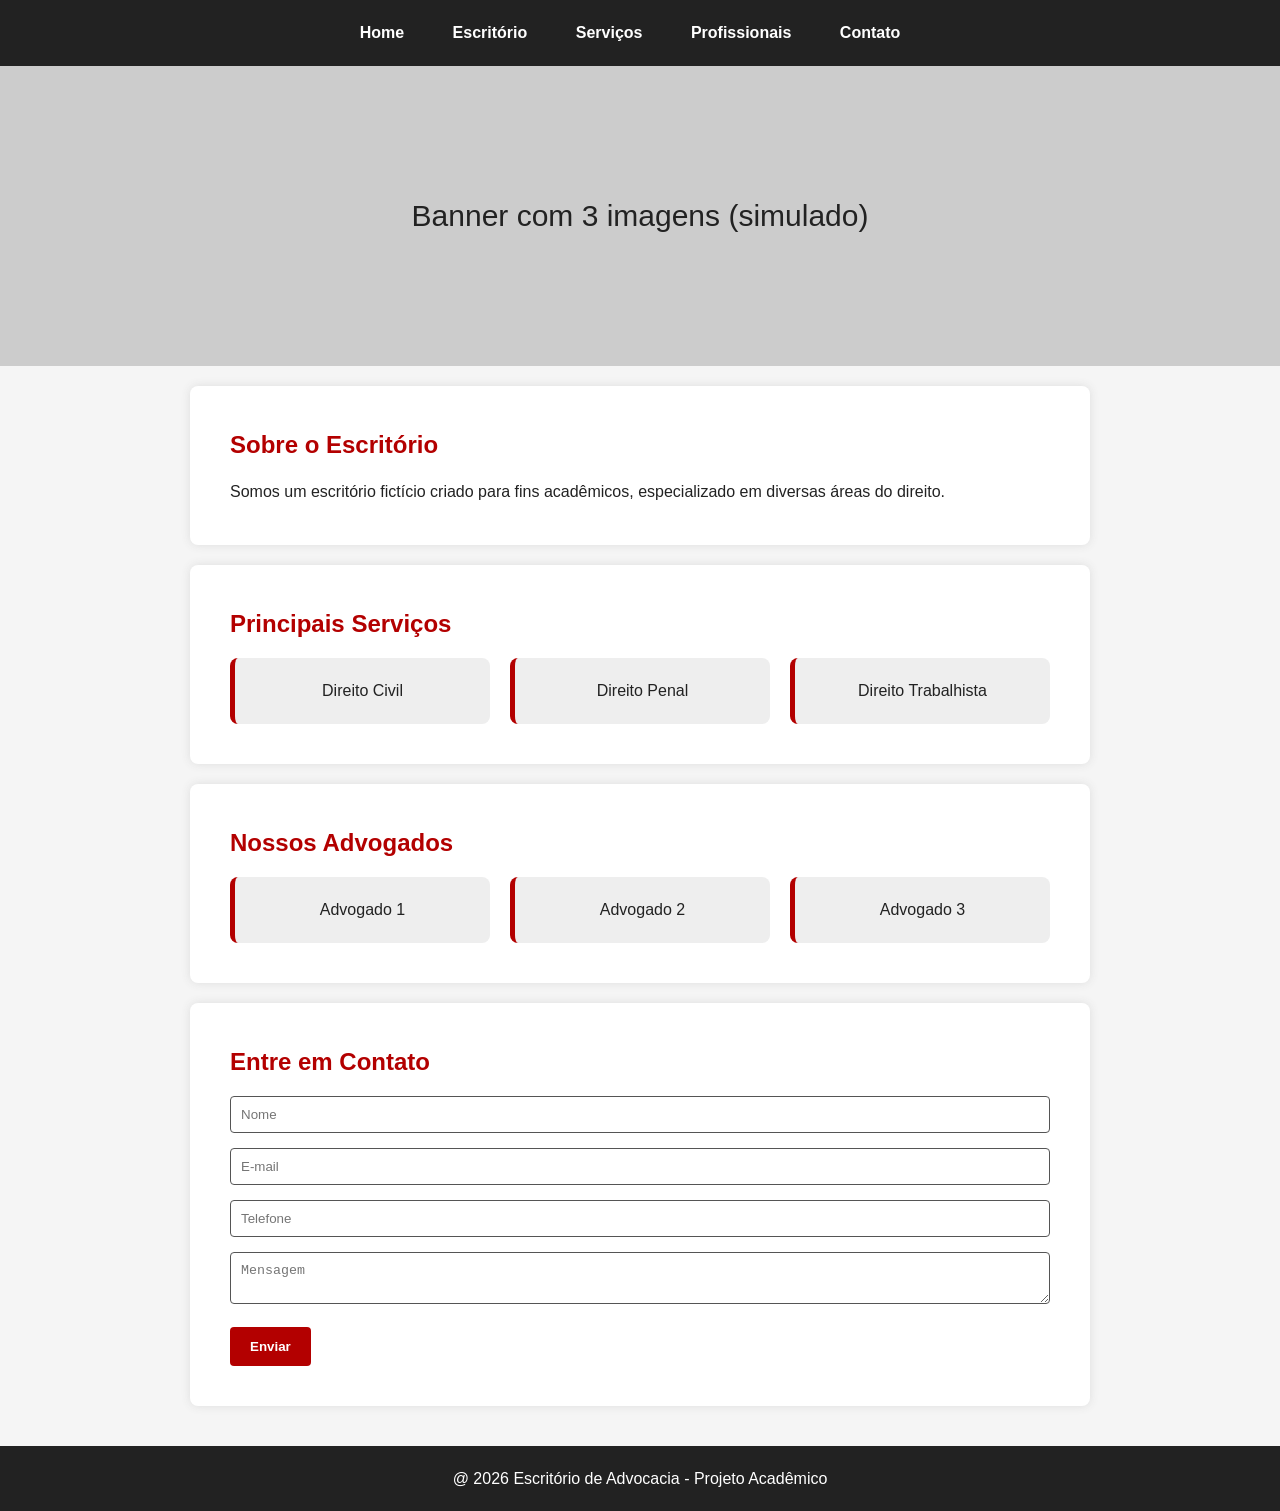
<file: index.html>
<!DOCTYPE html>
<html lang="en">
<head>
    <meta charset="UTF-8">
    <meta name="viewport" content="width=device-width, initial-scale=1.0">
    <title>Escritório de Advocacia</title>
    <link rel="stylesheet" href="css/style.css">
</head>
<body>
<header>
    <nav>
        <a href="index.html">Home</a>
        <a href="escritorio.html">Escritório</a>
        <a href="servicos.html">Serviços</a>
        <a href="profissionais.html">Profissionais</a>
        <a href="contato.html">Contato</a>
    </nav>
</header>
<div class="banner">
    Banner com 3 imagens (simulado)
</div>
<section>
    <h2>Sobre o Escritório</h2>
    <p>Somos um escritório fictício criado para fins acadêmicos, especializado em diversas áreas do direito.</p>
</section>
<section>
    <h2>Principais Serviços</h2>
    <div class="card-container">
        <div class="card">Direito Civil</div>
        <div class="card">Direito Penal</div>
        <div class="card">Direito Trabalhista</div>
    </div>
</section>

<section>
    <h2>Nossos Advogados</h2>
        <div class="card-container">
        <div class="card">Advogado 1</div>
        <div class="card">Advogado 2</div>
        <div class="card">Advogado 3</div>
    </div>
</section>

<section>
    <h2>Entre em Contato</h2>
    <form>
        <input type="text" placeholder="Nome">
        <input type="email" placeholder="E-mail">
        <input type="tel" placeholder="Telefone">
        <textarea placeholder="Mensagem"></textarea>
        <button>Enviar</button>
    </form>
</section>

<footer>
    @ 2026 Escritório de Advocacia - Projeto Acadêmico
</footer>

</body>
</html>
</file>
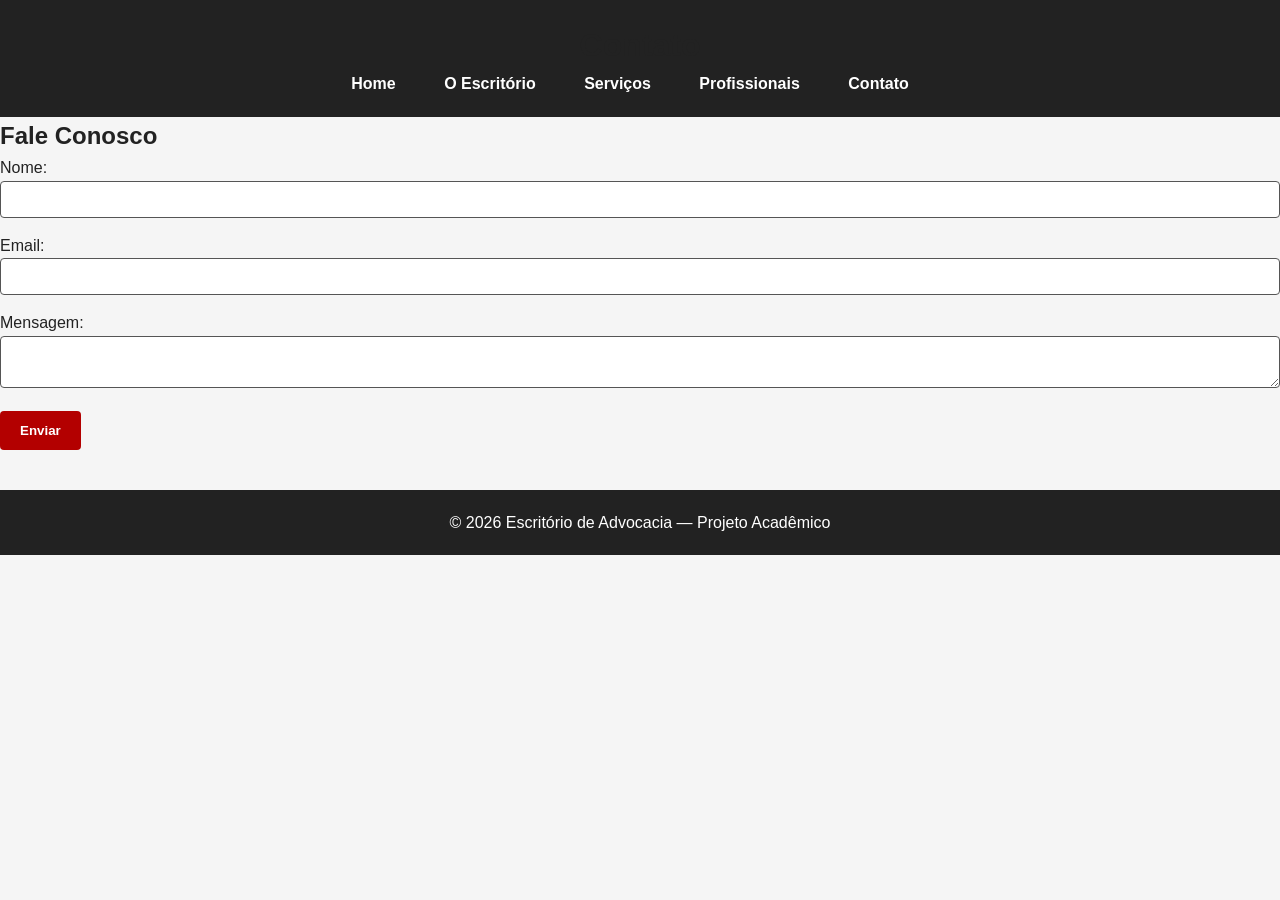
<file: contato.html>
<!DOCTYPE html>
<html lang="en">
<head>
    <meta charset="UTF-8">
    <meta name="viewport" content="width=device-width, initial-scale=1.0">
    <title>Contato</title>
    <link rel="stylesheet" href="css/style.css">
</head>
<body>
    <header>
    <h1>Contato</h1>
    <nav>
        <a href="index.html">Home</a>
        <a href="escritorio.html">O Escritório</a>
        <a href="servicos.html">Serviços</a>
        <a href="profissionais.html">Profissionais</a>
        <a href="contato.html">Contato</a>
    </nav>
</header>

<main>
    <h2>Fale Conosco</h2>

    <form>
        <label>Nome:</label>
        <input type="text" required>

        <label>Email:</label>
        <input type="email" required>

        <label>Mensagem:</label>
        <textarea required></textarea>

        <button type="submit">Enviar</button>
    </form>
</main>

<footer>
    <p>© 2026 Escritório de Advocacia — Projeto Acadêmico</p>
</footer>
    
</body>
</html>
</file>
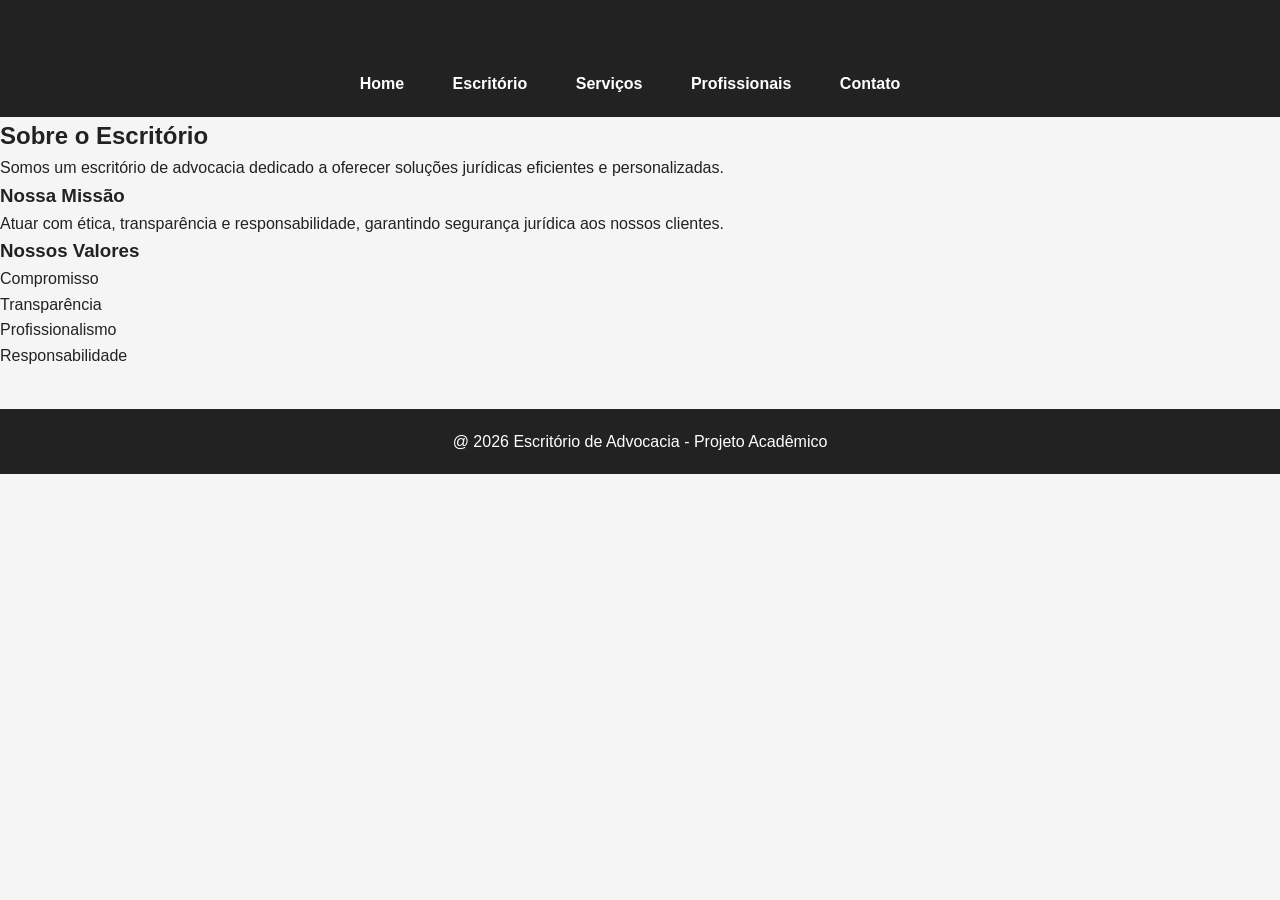
<file: escritorio.html>
<!DOCTYPE html>
<html lang="en">
<head>
    <meta charset="UTF-8">
    <meta name="viewport" content="width=device-width, initial-scale=1.0">
    <title>O Escritório</title>
    <link rel="stylesheet" href="css/style.css">
</head>
<body>
<header>
    <h1>Nosso Escritório</h1>
    <nav>
        <a href="index.html">Home</a>
        <a href="escritorio.html">Escritório</a>
        <a href="servicos.html">Serviços</a>
        <a href="profissionais.html">Profissionais</a>
        <a href="contato.html">Contato</a>
    </nav>

</header>
<main>
    <h2>Sobre o Escritório</h2>
    <p>Somos um escritório de advocacia dedicado a oferecer soluções jurídicas eficientes e personalizadas.</p>

    <h3>Nossa Missão</h3>
    <p>Atuar com ética, transparência e responsabilidade, garantindo segurança jurídica aos nossos clientes.</p>
    
    <h3>Nossos Valores</h3>
    <ul>
        <li>Compromisso</li>
        <li>Transparência</li>
        <li>Profissionalismo</li>
        <li>Responsabilidade</li>
    </ul>
</main>

<footer>
    <p>@ 2026 Escritório de Advocacia - Projeto Acadêmico</p>
</footer>
    
</body>
</html>
</file>
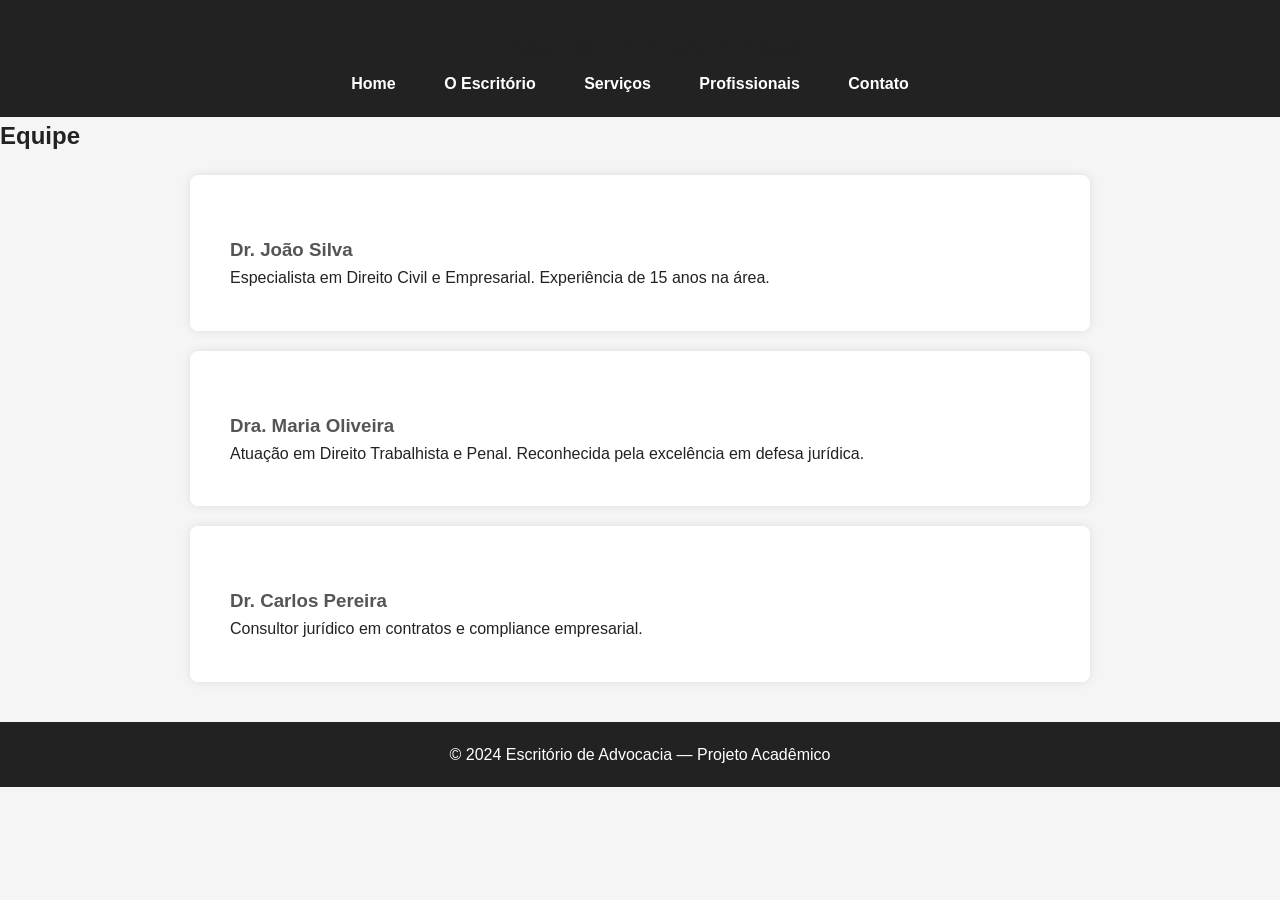
<file: profissionais.html>
<!DOCTYPE html>
<html lang="en">
<head>
    <meta charset="UTF-8">
    <meta name="viewport" content="width=device-width, initial-scale=1.0">
    <title>Profissionais</title>
    <link rel="stylesheet" href="css/style.css">
</head>
<body>
<header>
    <h1>Nossos Profissionais</h1>
    <nav>
        <a href="index.html">Home</a>
        <a href="escritorio.html">O Escritório</a>
        <a href="servicos.html">Serviços</a>
        <a href="profissionais.html">Profissionais</a>
        <a href="contato.html">Contato</a>
    </nav>
</header>

<main>
    <h2>Equipe</h2>
    <section>
        <h3>Dr. João Silva</h3>
        <p>Especialista em Direito Civil e Empresarial. Experiência de 15 anos na área.</p>
    </section>

    <section>
        <h3>Dra. Maria Oliveira</h3>
        <p>Atuação em Direito Trabalhista e Penal. Reconhecida pela excelência em defesa jurídica.</p>
    </section>

    <section>
        <h3>Dr. Carlos Pereira</h3>
        <p>Consultor jurídico em contratos e compliance empresarial.</p>
    </section>
</main>

<footer>
    <p>© 2024 Escritório de Advocacia — Projeto Acadêmico</p>
</footer>
    
</body>
</html>
</file>
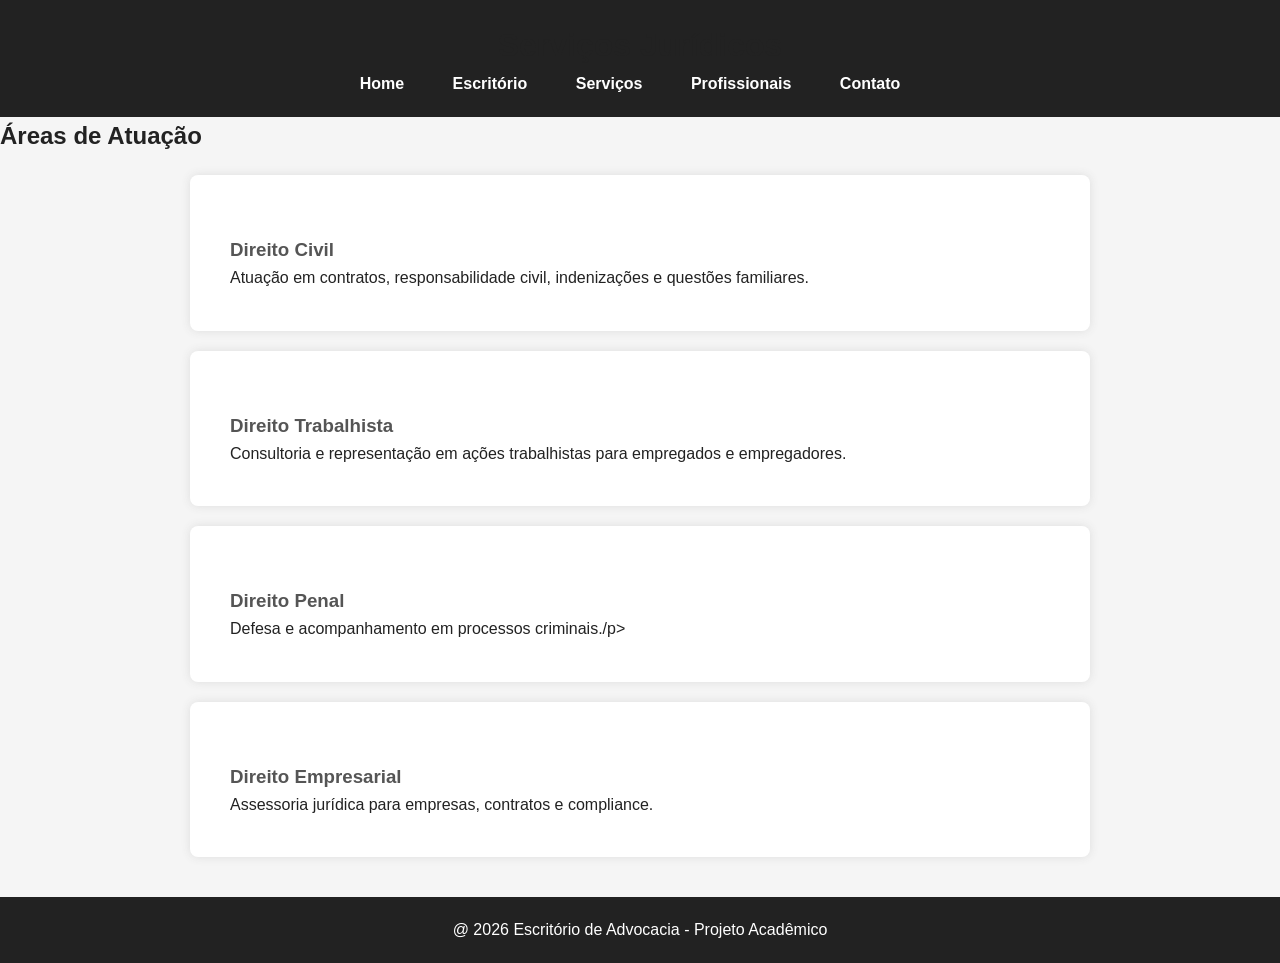
<file: servicos.html>
<!DOCTYPE html>
<html lang="en">
<head>
    <meta charset="UTF-8">
    <meta name="viewport" content="width=device-width, initial-scale=1.0">
    <title>Serviços</title>
    <link rel="stylesheet" href="css/style.css">
</head>
<body>
<header>
    <h1>Serviços Jurídicos</h1>
    <nav>
        <a href="index.html">Home</a>
        <a href="escritorio.html">Escritório</a>
        <a href="servicos.html">Serviços</a>
        <a href="profissionais.html">Profissionais</a>
        <a href="contato.html ">Contato</a>
    </nav>
</header>
<main>
    <h2>Áreas de Atuação</h2>
    <section>
        <h3>Direito Civil</h3>
        <p>Atuação em contratos, responsabilidade civil, indenizações e questões familiares.</p>
    </section>

    <section>
        <h3>Direito Trabalhista</h3>
        <p>Consultoria e representação em ações trabalhistas para empregados e empregadores.</p>
    </section>

    <section>
        <h3>Direito Penal</h3>
        <p>Defesa e acompanhamento em processos criminais./p>
    </section>

    <section>
        <h3>Direito Empresarial</h3>
        <p>Assessoria jurídica para empresas, contratos e compliance.</p>
    </section>
    
</main>
<footer>
    <p>@ 2026 Escritório de Advocacia - Projeto Acadêmico</p>
</footer>
    
</body>
</html>
</file>
<file: css/style.css>
/*Usando um reset básico para remover margens padrão*/
* {
    margin:0; 
    padding: 0;
    box-sizing: border-box;
}

:root{
    --vermelho: #b30000;
    --preto: #222;
    --cinza-claro: #f5f5f5;
    --cinza-medio: #555;
}

body {
    font-family: Arial, sans-serif;
    background-color: var(--cinza-claro);
    color: var(--preto);
    line-height: 1.6;
}

header {
    background-color: var(--preto);
    padding: 20px;
    text-align: center;
}

header nav a {
    color: white;
    margin-right: 20px;
    text-decoration: none;
    font-weight: bold;
    padding: 8px 12px;
    border-radius: 4px;
}

header nav a:hover {
    background-color: var(--vermelho);
}

.banner {
    width: 100%;
    height: 300px;
    background-color: #ccc; /* cor temporária */
    display: flex;
    align-items: center;
    justify-content: center;
    font-size: 30px;
    color: var(--preto);
}

section {
    padding: 40px;
    background-color: white;
    margin: 20px auto;
    border-radius: 8px;
    max-width: 900px;
    box-shadow: 0 0 10px #ddd;
}

section h2 {
    color: var(--vermelho);
    margin-bottom: 15px;
}

section h3 {
    color: var(--cinza-medio);
    margin-top: 20px;
}

.card-container {
    display: flex;
    gap: 20px;
    flex-wrap: wrap;
}

.card {
    background-color: #eee;
    padding: 20px;
    flex: 1;
    min-width: 250px;
    border-radius: 8px;
    text-align: center;
    border-left: 5px solid var(--vermelho);
    transition: transform .2s;
}

.card:hover {
    transform: scale(1.03);
}

form input,
form textarea {
    width: 100%;
    padding: 10px;
    margin-bottom: 15px;
    border: 1px solid var(--cinza-medio);
    border-radius: 4px;
}

form button {
    padding: 12px 20px;
    background-color: var(--vermelho);
    color: white;
    border: none;
    cursor: pointer;
    font-weight: bold;
    border-radius: 4px;
}

form button:hover {
    background-color: #800000;
}

footer {
    background-color: var(--preto);
    color: white;
    text-align: center;
    padding: 20px;
    margin-top: 40px;
}
</file>
